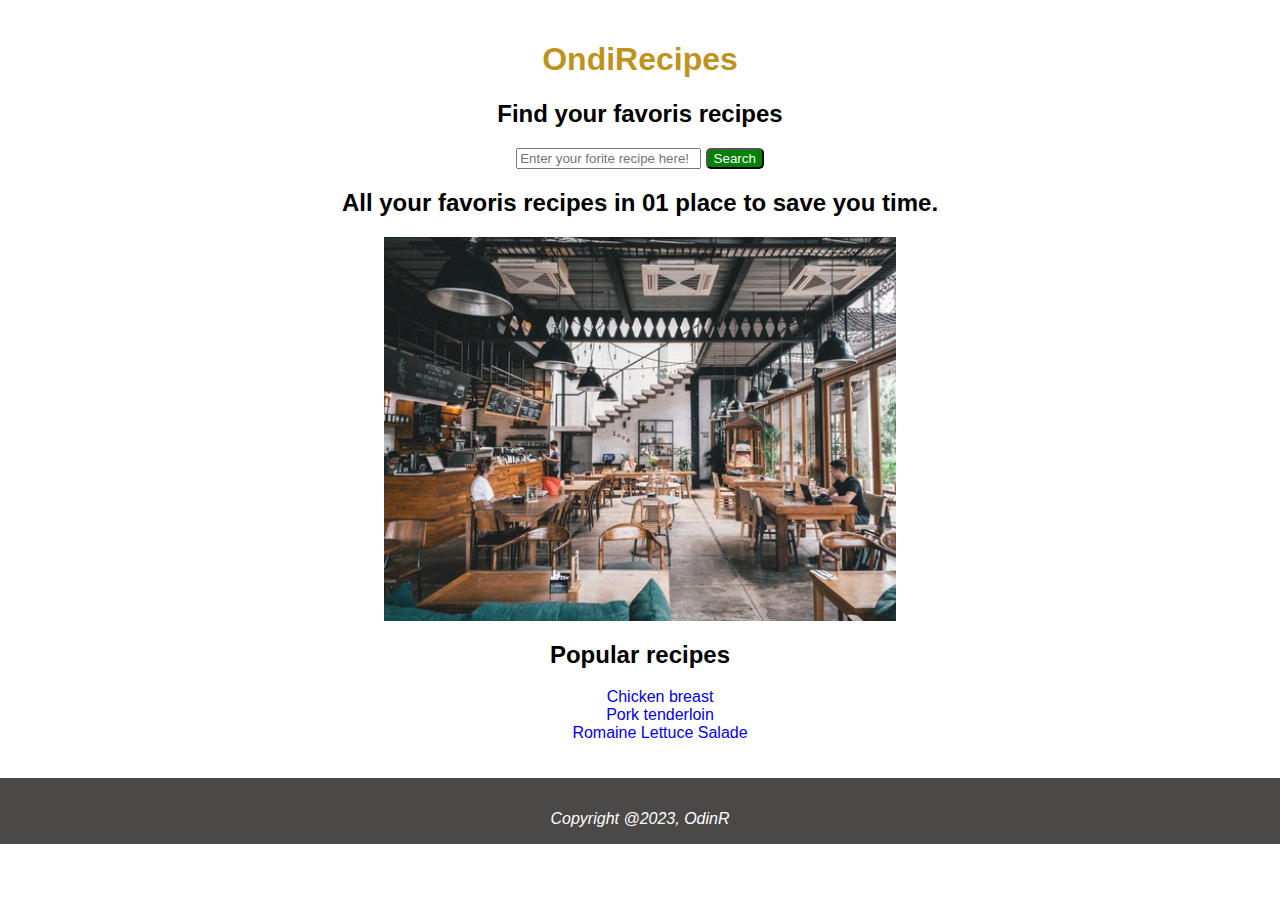
<file: index.html>
<!DOCTYPE html>
<html lang="en">
<head>
    <meta charset="UTF-8">
    <title>Odin Recipes | The online recipes search engine</title>
    <link rel="stylesheet" href="styles.css">
</head>
<body>
    <div class="container">
        <h1 id="logo">OndiRecipes</h1>
        <h2>Find your favoris recipes</h2>
        <div class="search">
            <input type="text" placeholder="Enter your forite recipe here!">
            <button class="btn">Search</button>
        </div>
        <h2>All your favoris recipes in 01 place to save you time.</h2>
        <img src="./images/resto1.jpg" alt="images restaurant" class="image">
        
            <h2 class="popular-recipes">Popular recipes</h2>
                <ul class="popular-recipes">
                    <li><a href="./recipes/chicken.html">Chicken breast</a></li>
                    <li><a href="./recipes/pork-tenderloin.html">Pork tenderloin</a></li>
                    <li><a href="./recipes/romaine-lettuce-salade.html">Romaine Lettuce Salade</a></li>
                </ul>        
    </div>
    <div class="copyright">
        <p><em>Copyright @2023, OdinR</em></p>
    </div> 
</body>
</html>
</file>
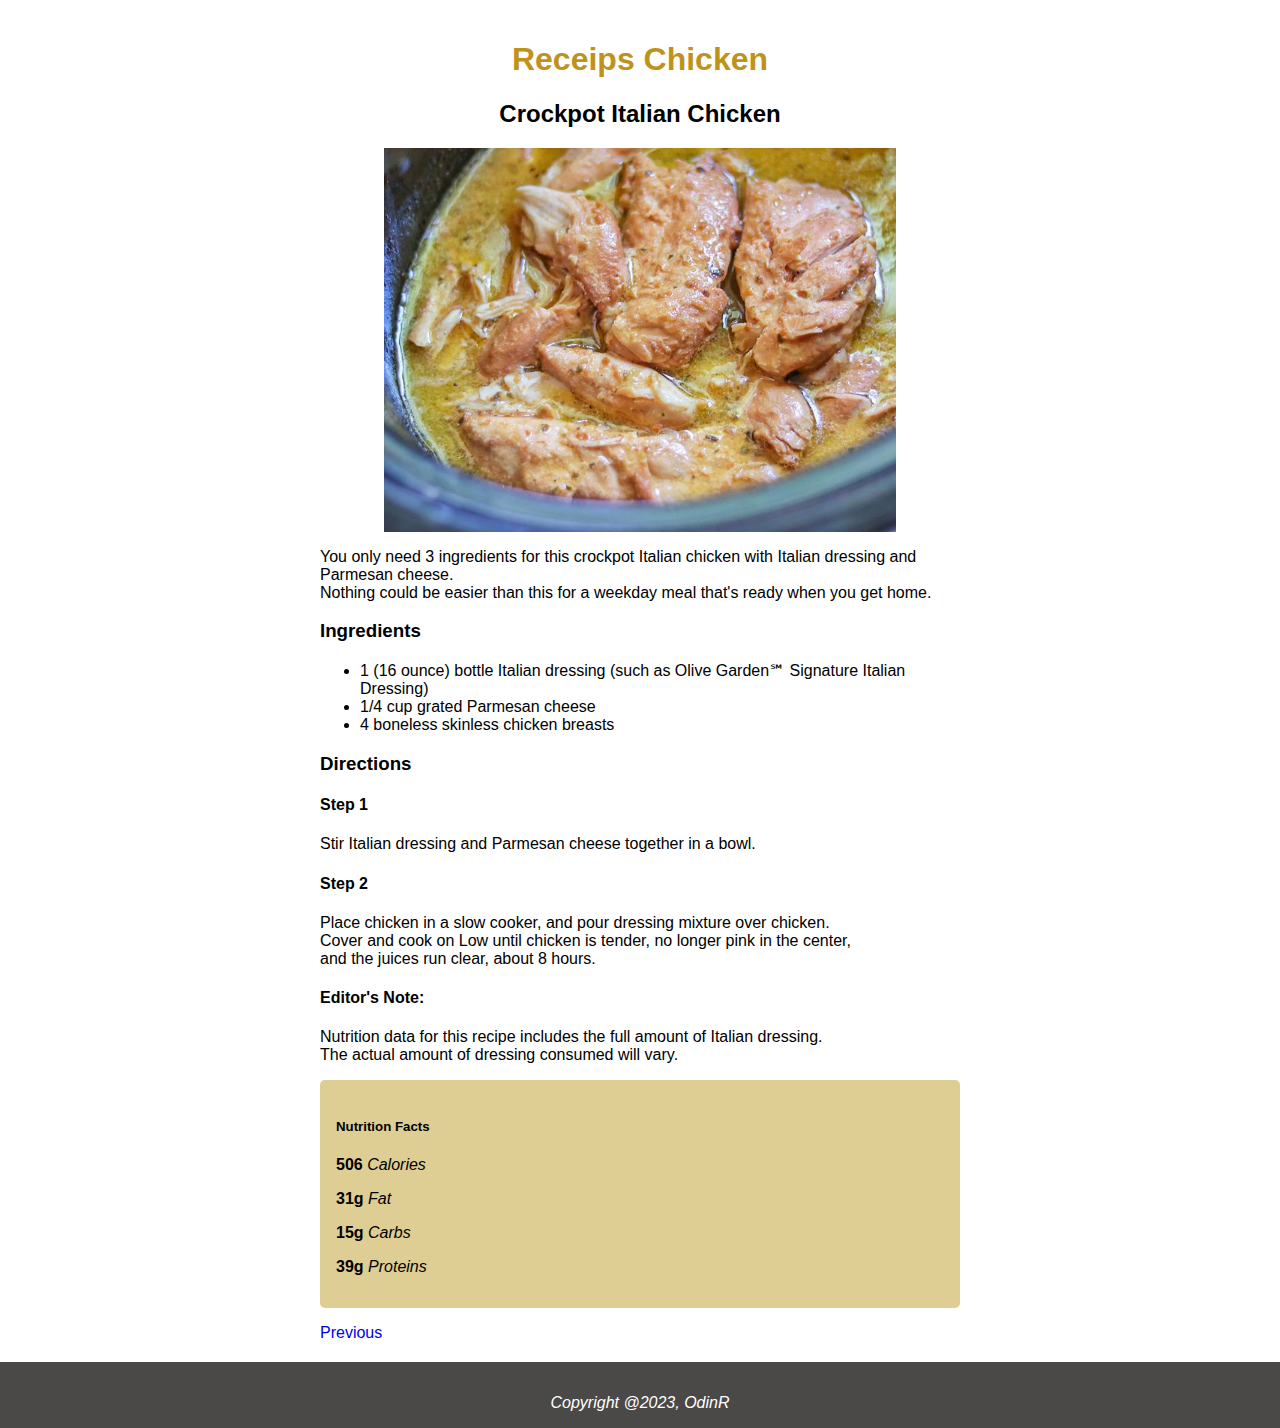
<file: recipes/chicken.html>
<!DOCTYPE html>
<html lang="en">
<head>
    <meta charset="UTF-8">
    <title>Odin Recipes | The online recipes search engine</title>
    <link rel="stylesheet" href="../styles.css">
</head>
<body>
    <div class="container">
        <h1 class="title">Receips Chicken</h1>
    <h2>Crockpot Italian Chicken</h2>
        <img src="../images/italian-chicken-recipe.jpg" alt="italian-chicken-recipe" class="image">
        <p> You only need 3 ingredients for this crockpot Italian chicken with Italian dressing and Parmesan cheese. <br>
            Nothing could be easier than this for a weekday meal that's ready when you get home.</p>
    <h3>Ingredients</h4>
        <ul>
            <li>1 (16 ounce) bottle Italian dressing (such as Olive Garden℠ Signature Italian Dressing)</li>
            <li>1/4 cup grated Parmesan cheese</li>
            <li>4 boneless skinless chicken breasts</li>
        </ul>
    <h3>Directions</h3>
    <h4>Step 1</h4>
        <p>Stir Italian dressing and Parmesan cheese together in a bowl.</p>
    <h4>Step 2</h4>
        <p> Place chicken in a slow cooker, and pour dressing mixture over chicken. <br>
            Cover and cook on Low until chicken is tender, no longer pink in the center, <br>
            and the juices run clear, about 8 hours.
        </p>
    <h4>Editor's Note:</h4>
        <p> Nutrition data for this recipe includes the full amount of Italian dressing. <br>
            The actual amount of dressing consumed will vary.
        </p>
    <div class="fat-label">
        <h5>Nutrition Facts </h5>
        <p><strong>506</strong> <em>Calories</em></p>
        <p><strong>31g</strong> <em>Fat</em></p>
        <p><strong>15g</strong> <em>Carbs</em></p>
        <p><strong>39g</strong> <em>Proteins</em></p>
    </div>
    
<a href="../index.html"> Previous </a>
    </div>

<div class="copyright">
    <p><em>Copyright @2023, OdinR</em></p> 
</div>
</body>
</html>
</file>
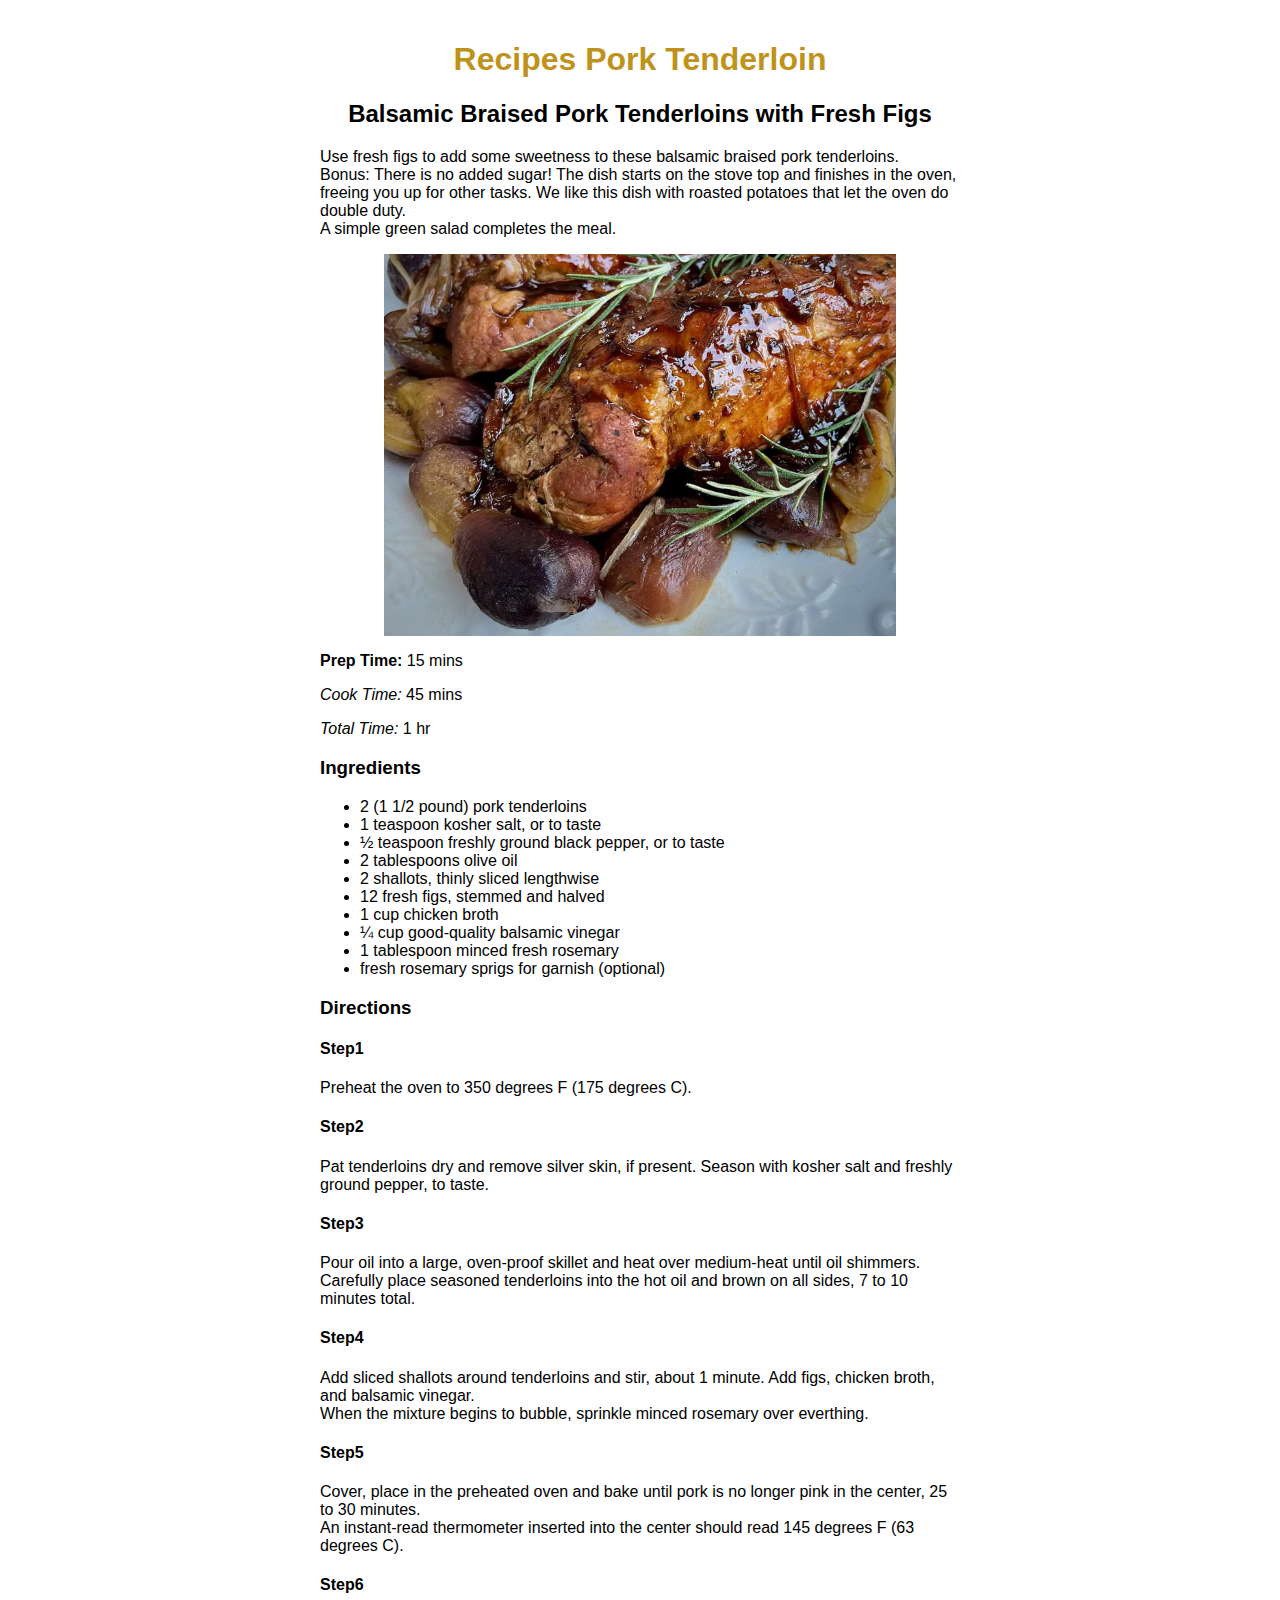
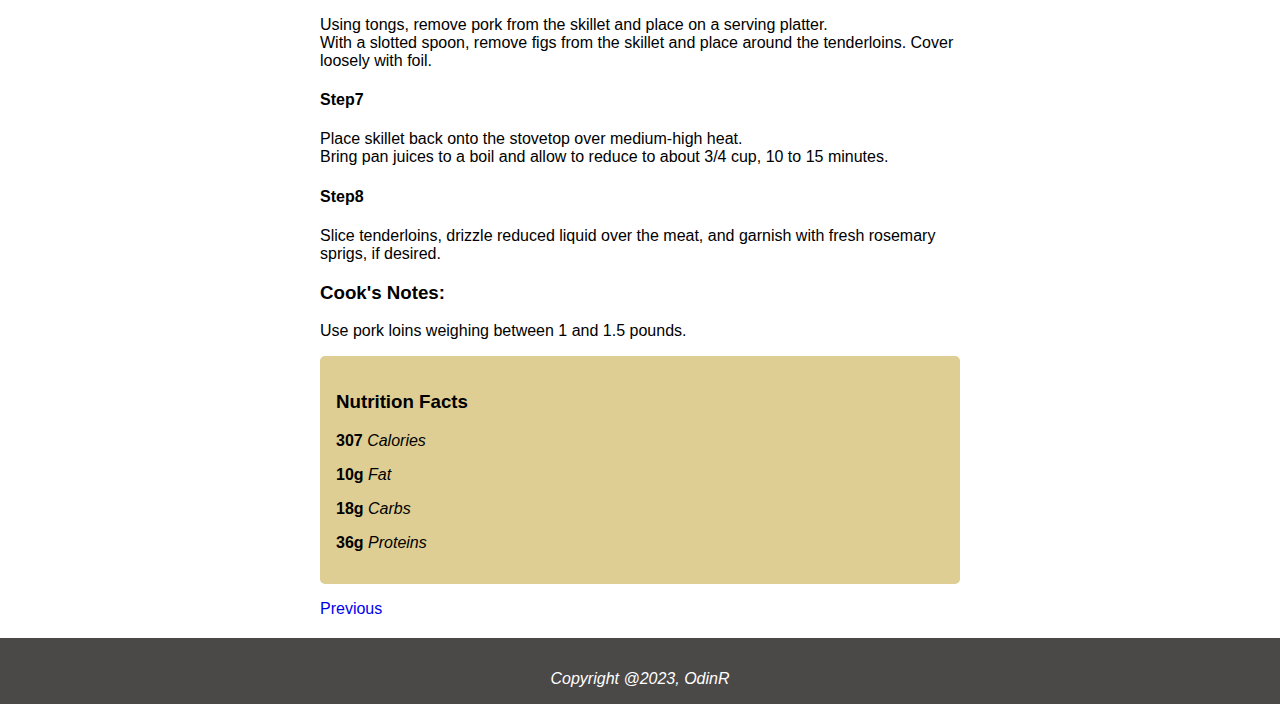
<file: recipes/pork-tenderloin.html>
<!DOCTYPE html>
<html lang="en">
<head>
    <meta charset="UTF-8">
    <meta name="viewport" content="width=device-width, initial-scale=1.0">
    <title>Odin Recipes | The online recipes search engine</title>
    <link rel="stylesheet" href="../styles.css">
</head>
<body>
    <div class="container">
    <h1 class="title">Recipes Pork Tenderloin</h1>
    <h2>Balsamic Braised Pork Tenderloins with Fresh Figs</h2>
    <p>
        Use fresh figs to add some sweetness to these balsamic braised pork tenderloins. <br>
        Bonus: There is no added sugar! The dish starts on the stove top and finishes in the oven, <br> 
        freeing you up for other tasks. We like this dish with roasted potatoes that let the oven do double duty. <br>
        A simple green salad completes the meal.
    </p>
    <img src="../images/balsamic-braised-port.png" alt="balsamic-braised-port" class="image">
    <p><strong>Prep Time: </strong>15 mins</p>
    <p><em>Cook Time: </em>45 mins</p>
    <p><em>Total Time: </em>1 hr</p>
    <h3>Ingredients</h3>
    <ul>
        <li>2 (1 1/2 pound) pork tenderloins</li>
        <li>1 teaspoon kosher salt, or to taste</li>
        <li>½ teaspoon freshly ground black pepper, or to taste</li>
        <li>2 tablespoons olive oil</li>
        <li>2 shallots, thinly sliced lengthwise</li>
        <li>12 fresh figs, stemmed and halved</li>
        <li>1 cup chicken broth</li>
        <li>¼ cup good-quality balsamic vinegar</li>
        <li>1 tablespoon minced fresh rosemary</li>
        <li>fresh rosemary sprigs for garnish (optional)</li>
    </ul>
    <h3>Directions</h3>
    <h4>Step1</h4>
    <p>Preheat the oven to 350 degrees F (175 degrees C).</p>
    <h4>Step2</h4>
    <p>Pat tenderloins dry and remove silver skin, if present. Season with kosher salt and freshly ground pepper, to taste.</p>
    <h4>Step3</h4>
    <p> Pour oil into a large, oven-proof skillet and heat over medium-heat until oil shimmers. <br>
        Carefully place seasoned tenderloins
        into the hot oil and brown on all sides, 7 to 10 minutes total.
    </p>
    <h4>Step4</h4>
    <p> Add sliced shallots around tenderloins and stir, about 1 minute. Add figs, chicken broth, and balsamic vinegar. <br>
         When the mixture begins to bubble, sprinkle minced rosemary over everthing.
    </p>
    <h4>Step5</h4>
    <p> Cover, place in the preheated oven and bake until pork is no longer pink in the center, 25 to 30 minutes. <br>
        An instant-read thermometer inserted into the center should read 145 degrees F (63 degrees C).
    </p>
    <h4>Step6</h4>
    <p> Using tongs, remove pork from the skillet and place on a serving platter. <br>
        With a slotted spoon, remove figs from the skillet and
        place around the tenderloins. Cover loosely with foil.
    </p>
    <h4>Step7</h4>
    <p> Place skillet back onto the stovetop over medium-high heat. <br>
        Bring pan juices to a boil and allow to reduce to about 3/4 cup, 10
        to 15 minutes.
    </p>
    <h4>Step8</h4>
    <p>Slice tenderloins, drizzle reduced liquid over the meat, and garnish with fresh rosemary sprigs, if desired.</p>
    <h3>Cook's Notes:</h3>
    <p>Use pork loins weighing between 1 and 1.5 pounds.</p>
    <div class="fat-label">
        <h3>Nutrition Facts</h3>
        <p><strong>307</strong> <em>Calories</em></p>
        <p><strong>10g</strong> <em>Fat</em></p>
        <p><strong>18g</strong> <em>Carbs</em></p>
        <p><strong>36g</strong> <em>Proteins</em></p>
    </div>
    
<a href="../index.html"> Previous </a>
    </div>
<div class="copyright">
    <p><em>Copyright @2023, OdinR</em></p>
</div>
    
</body>
</html>
</file>
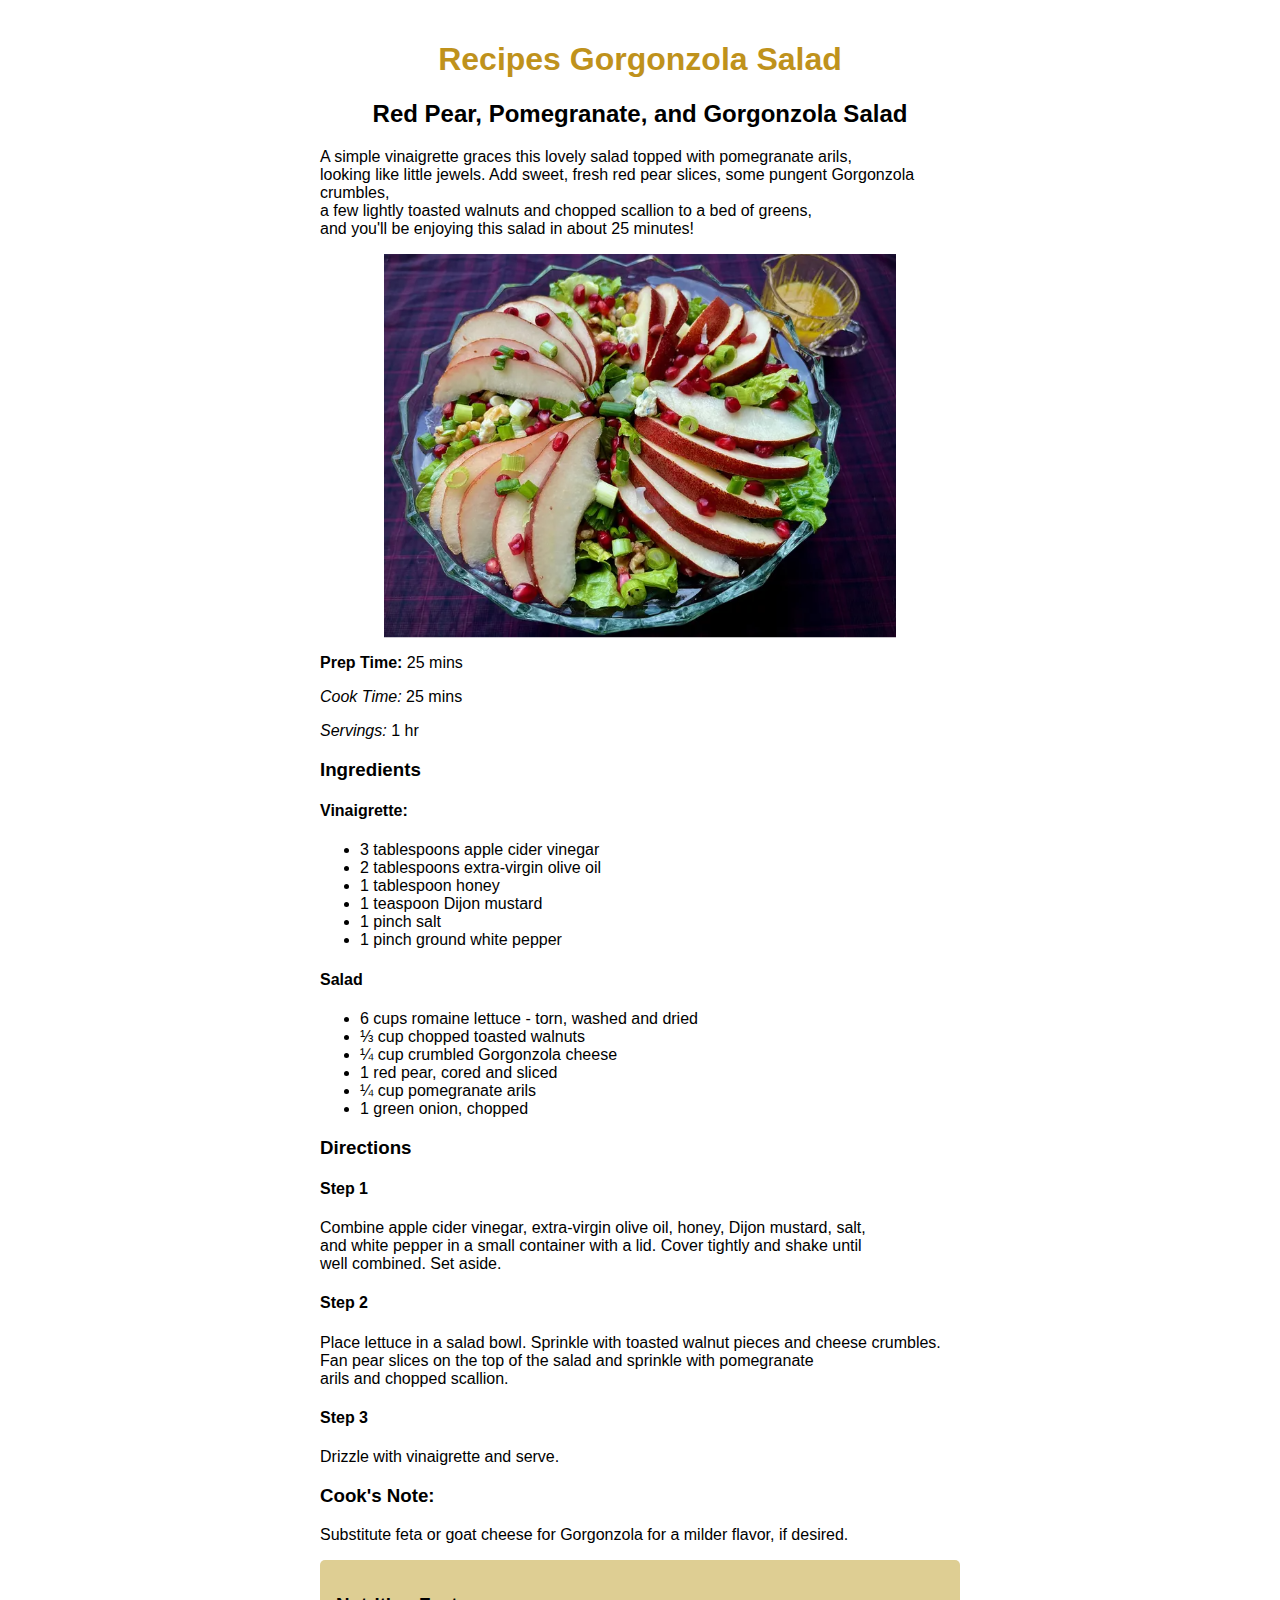
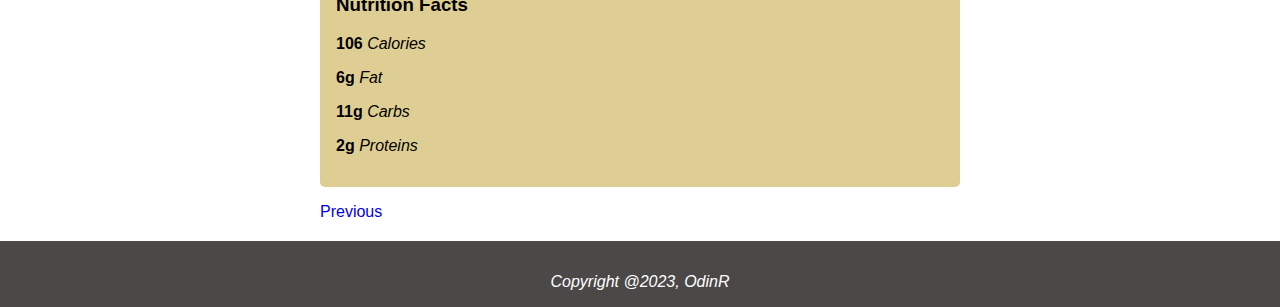
<file: recipes/romaine-lettuce-salade.html>
<!DOCTYPE html>
<html lang="en">
<head>
    <meta charset="UTF-8">
    <meta name="viewport" content="width=device-width, initial-scale=1.0">
    <title>Odin Recipes | The online recipes search engine</title>
    <link rel="stylesheet" href="../styles.css">
</head>
<body>
    <div class="container">
    <h1 class="title">Recipes Gorgonzola Salad</h1>
    <h2>Red Pear, Pomegranate, and Gorgonzola Salad</h2>
        <p> A simple vinaigrette graces this lovely salad topped with pomegranate arils, <br>
            looking like little jewels. Add sweet, fresh red pear slices, some pungent Gorgonzola crumbles, <br>
            a few lightly toasted walnuts and chopped scallion to a bed of greens, <br>
            and you'll be enjoying this salad in about 25 minutes!
        </p>
    <img src="../images/gorgozola-salad.png" alt="gorgozola salad" class="image">
        <p><strong>Prep Time: </strong>25 mins</p>
        <p><em>Cook Time: </em>25 mins</p>
        <p><em>Servings: </em>1 hr</p>
    <h3>Ingredients</h3>
        <h4>Vinaigrette:</h4>
            <ul>
              <li>3 tablespoons apple cider vinegar</li> 
              <li>2 tablespoons extra-virgin olive oil</li>
              <li>1 tablespoon honey</li>
              <li>1 teaspoon Dijon mustard</li>
              <li>1 pinch salt</li>
              <li>1 pinch ground white pepper</li>
            </ul>
        <h4>Salad</h4>
            <ul>
                <li>6 cups romaine lettuce - torn, washed and dried</li>
                <li>⅓ cup chopped toasted walnuts</li>
                <li>¼ cup crumbled Gorgonzola cheese</li>
                <li>1 red pear, cored and sliced</li>
                <li>¼ cup pomegranate arils</li>
                <li>1 green onion, chopped</li>
            </ul>
    <h3>Directions</h3>
        <h4>Step 1</h4>
            <p> Combine apple cider vinegar, extra-virgin olive oil, honey, Dijon mustard, salt, <br>
                and white pepper in a small container with a lid. Cover tightly and shake until <br>
                well combined. Set aside.
            </p>
        <h4>Step 2</h4>
            <p>
                Place lettuce in a salad bowl. Sprinkle with toasted walnut pieces and cheese crumbles. <br>
                Fan pear slices on the top of the salad and sprinkle with pomegranate <br>
                arils and chopped scallion.
            </p>
        <h4>Step 3</h4>
            <p>Drizzle with vinaigrette and serve.</p>
    <h3>Cook's Note:</h3>
        <p>Substitute feta or goat cheese for Gorgonzola for a milder flavor, if desired.</p>
    <div class="fat-label">
        <h3>Nutrition Facts</h3>
        <p><strong>106</strong> <em>Calories</em></p>
        <p><strong>6g</strong> <em>Fat</em></p>
        <p><strong>11g</strong> <em>Carbs</em></p>
        <p><strong>2g</strong> <em>Proteins</em></p>
    </div>
   
        <a href="../index.html"> Previous </a>
    </div>   
<div class="copyright">
    <p><em>Copyright @2023, OdinR</em></p> 
</div>
  
</body>
</html>
</file>
<file: styles.css>
*{
    font-family: robot, sans-serif;
}

a{
    text-decoration: none;
}

body{
    margin: 0;
    padding : 0;
}
h1, h2{
    text-align: center;
}
#logo{
    color:#BF921C;
}
.title{
    color: #BF921C;
}

.container{
    width: 50%;
    margin-left: auto;
    margin-right: auto;
    padding:20px;
    max-width:1200px;
}

.search{
    text-align: center;
}
.image{
    display:block;
    margin-left:auto;
    margin-right: auto;
    hight: auto;
    width:80%;
}

.search .btn{
    background-color: green;
    color: white;
    border-radius: 5px;
}
.popular-recipes{
    text-align: center;
    list-style: none;
}
.fat-label{
    width: 200px
    height: auto;
    background-color: #DECE93;
    border-radius: 5px;
    padding: 16px;
    margin-bottom: 16px;
}

ul li{
    text-decoration: none;
}

.copyright{
    height: 50px;
    background-color: #4B4848;
    color: white;
    text-align: center;
    padding-top : 16px;

}
</file>
